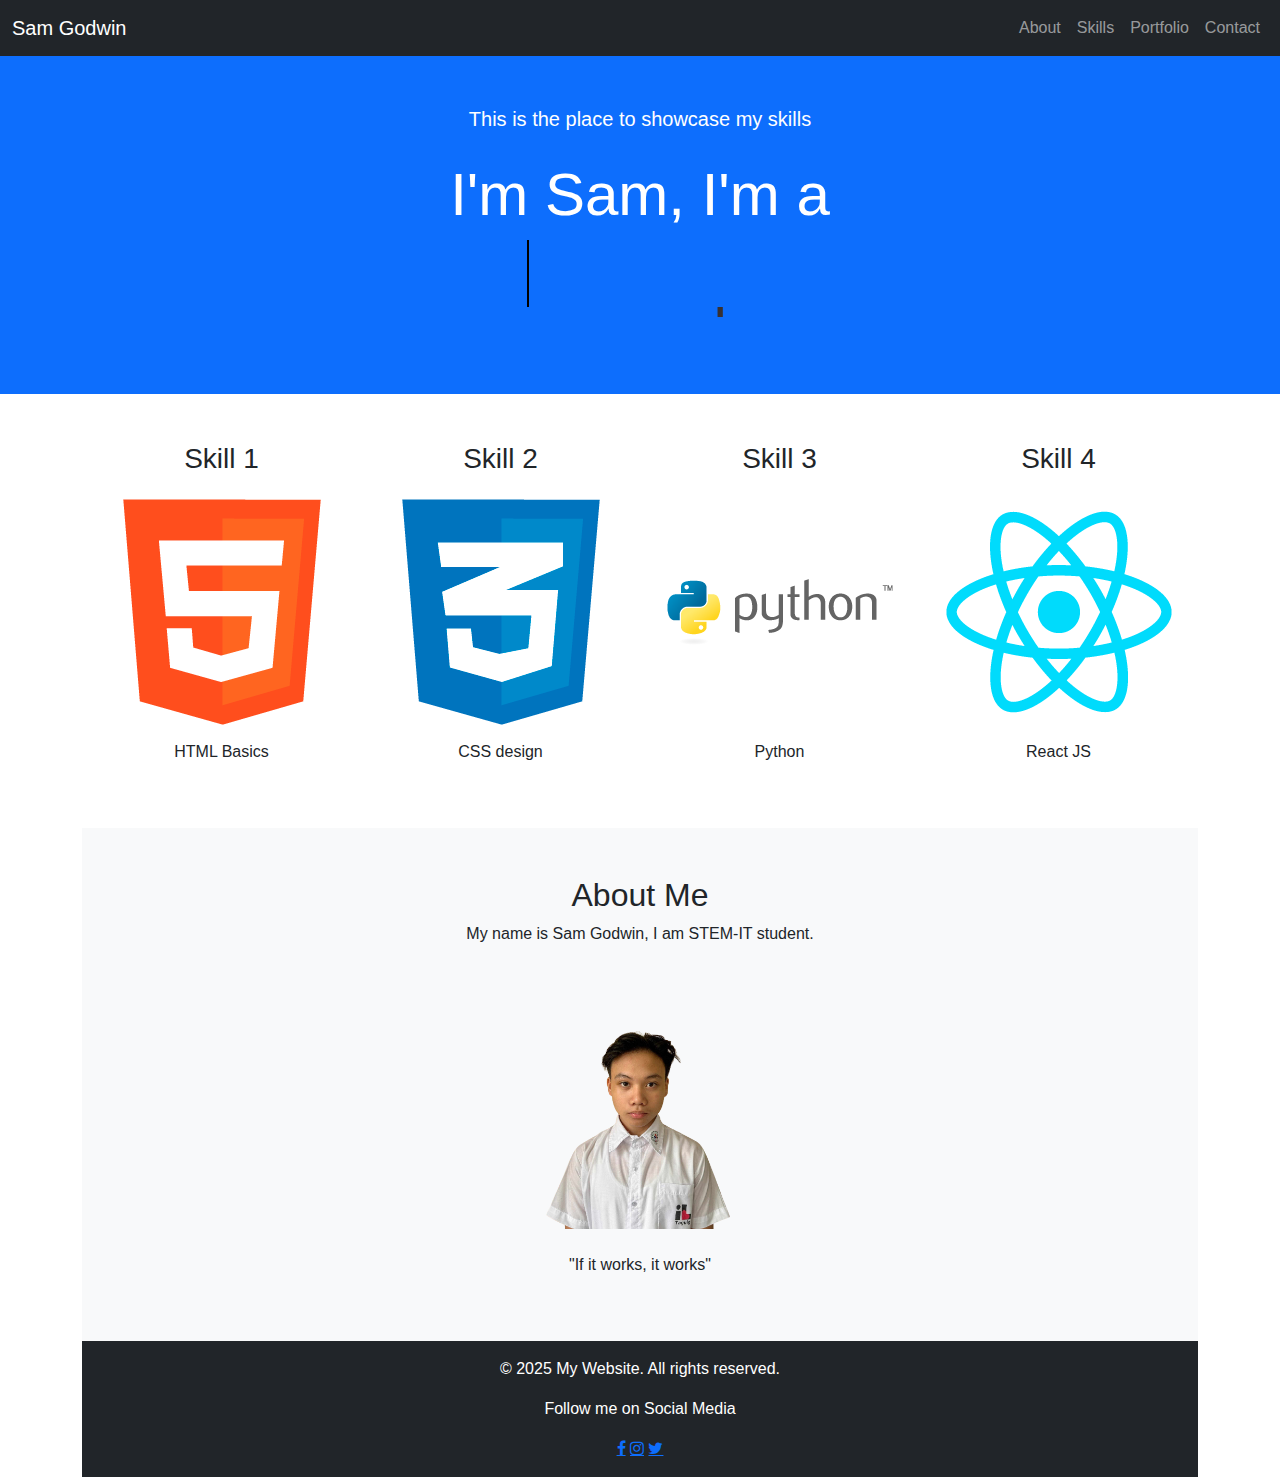
<file: bootstrap_activity/index.html>
<!DOCTYPE html>
<html lang="en">
<head>
    <meta charset="UTF-8">
    <meta name="viewport" content="width=device-width, initial-scale=1.0">
    <title>Personal Website</title>
    <!-- Bootstrap CSS -->
    <link href="https://cdn.jsdelivr.net/npm/bootstrap@5.3.0/dist/css/bootstrap.min.css" rel="stylesheet">
    <link rel="stylesheet" href="https://cdnjs.cloudflare.com/ajax/libs/font-awesome/4.7.0/css/font-awesome.min.css">
    <link rel="stylesheet" href="sam1.css">
</head>
<body>
    <!-- Row 1: Navigation Bar -->
    <nav class="navbar navbar-expand-lg navbar-dark bg-dark">
        <div class="container-fluid">
            <a class="navbar-brand" href="#">Sam Godwin</a>
            <button class="navbar-toggler" type="button" data-bs-toggle="collapse" data-bs-target="#navbarNav" aria-controls="navbarNav" aria-expanded="false" aria-label="Toggle navigation">
                <span class="navbar-toggler-icon"></span>
            </button>
            <div class="collapse navbar-collapse" id="navbarNav">
                <ul class="navbar-nav ms-auto">
                    <li class="nav-item"><a class="nav-link" href="#about">About</a></li>
                    <li class="nav-item"><a class="nav-link" href="#skills">Skills</a></li>
                    <li class="nav-item"><a class="nav-link" href="#portfolio">Portfolio</a></li>
                    <li class="nav-item"><a class="nav-link" href="#contact">Contact</a></li>
                </ul>
            </div>
        </div>
    </nav>

    <!-- Row 2: Banner/Hero Section -->
    <header class="bg-primary text-white text-center py-5">
        <p class="lead">This is the place to showcase my skills</p>
        <div class="wrapper">
            <div class="static-text">I'm Sam, I'm a
            <ul class="dynamic-text">
                <li><span>Developer</span></li>
                <li><span>Designer</span></li>
                <li><span>Photographer</span></li>
            
        </div>
    </header>
    <div class="container text-center">
        <!-- Stack the columns on mobile by making one full-width and the other half-width -->
        <div class="row">
          <div class="col-md-12"></div>
        </div>
    <!-- Row 3: Featured Sections/Skills -->
    <section id="skills" class="py-5">
        <div class="container">
            <div class="row text-center">
                <div class="col-md-3">
                    <h3>Skill 1</h3>
                    <img src="logo-html-5-256.png" alt="">
                    <p>HTML Basics</p>
                </div>
                <div class="col-md-3">
                    <h3>Skill 2</h3>
                    <img src="logo-css-3-256.png" alt="">
                    <p>CSS design</p>
                </div>
                <div class="col-md-3">
                    <h3>Skill 3</h3>
                    <img src="logo-python-256.png" alt="">
                    <p>Python</p>
                </div>
                <div class="col-md-3">
                    <h3>Skill 4</h3>
                    <img src="logo-react-256.png" alt="">
                    <p>React JS</p>
                </div>
            </div>
        </div>
    </section>
    <!-- Row 4: Content Area -->
    <section id="about" class="py-5 bg-light">
        <div class="container">
            <div class="row">
                <div class="col-md-12">
                    <h2>About Me</h2>
                    <p>My name is Sam Godwin, I am STEM-IT student.</p>
                    <img src="473419668_1313762016623538_7648133362777703908_n-removebg.png" alt="" style="width: 200px; height: auto;">
                    <br></br>
                    <p>"If it works, it works"</p>
                </div>
            </div>
        </div>
    </section>

    <!-- Row 5: Footer -->
    <footer class="bg-dark text-white text-center py-3">
        <div class="container">
            <p>&copy; 2025 My Website. All rights reserved.</p>
            <p>Follow me on Social Media</p>
            <a href="#" class="fa fa-facebook"></a>
            <a href="#" class="fa fa-instagram"></a>
            <a href="#" class="fa fa-twitter"></a>
        </div>
    </footer>

    <!-- Bootstrap JS -->
    <script src="https://cdn.jsdelivr.net/npm/bootstrap@5.3.0/dist/js/bootstrap.bundle.min.js"></script>
</body>
</html>
</file>
<file: bootstrap_activity/sam1.css>
*{
    margin: 0;
    padding: 0;
    box-sizing: border-box;
    font-family: 'poppins', sans-serif;

}



.wrapper {
    display: inline-flex;
}

.wrapper .static-text{
    color: fff;
    font-size: 60px ;
    font-weight: 400;   
}

.wrapper .dynamic-text{
    margin-left: 15px ;
    line-height: 90px;
    height: 90px;
    overflow: hidden;
}


.dynamic-text li{
    color: #383131;
    list-style: none;
    font-size: 60px;
    font-weight: 500;
    position: relative;
    top: 0;
    animation: slide 6s steps(4) infinite;
}
@keyframes slide{
    100%
    {
        top: -350px;
    }
}

.dynamic-text li span{
    position: relative; /* Fixed missing semicolon */
}
.dynamic-text li span::after{
    content: "";
    position: absolute;
    left: 0;
    height: 100%;
    width: 100%;
    background: #0d6efd;
    border-left: 2px solid #000000;
    animation: typing 1.5s steps(10) infinite; /* Fixed steps() */
}

@keyframes typing{
    100%{
        left: 100%;
        margin: 0 -35px 0 35px;
    }
}
</file>
